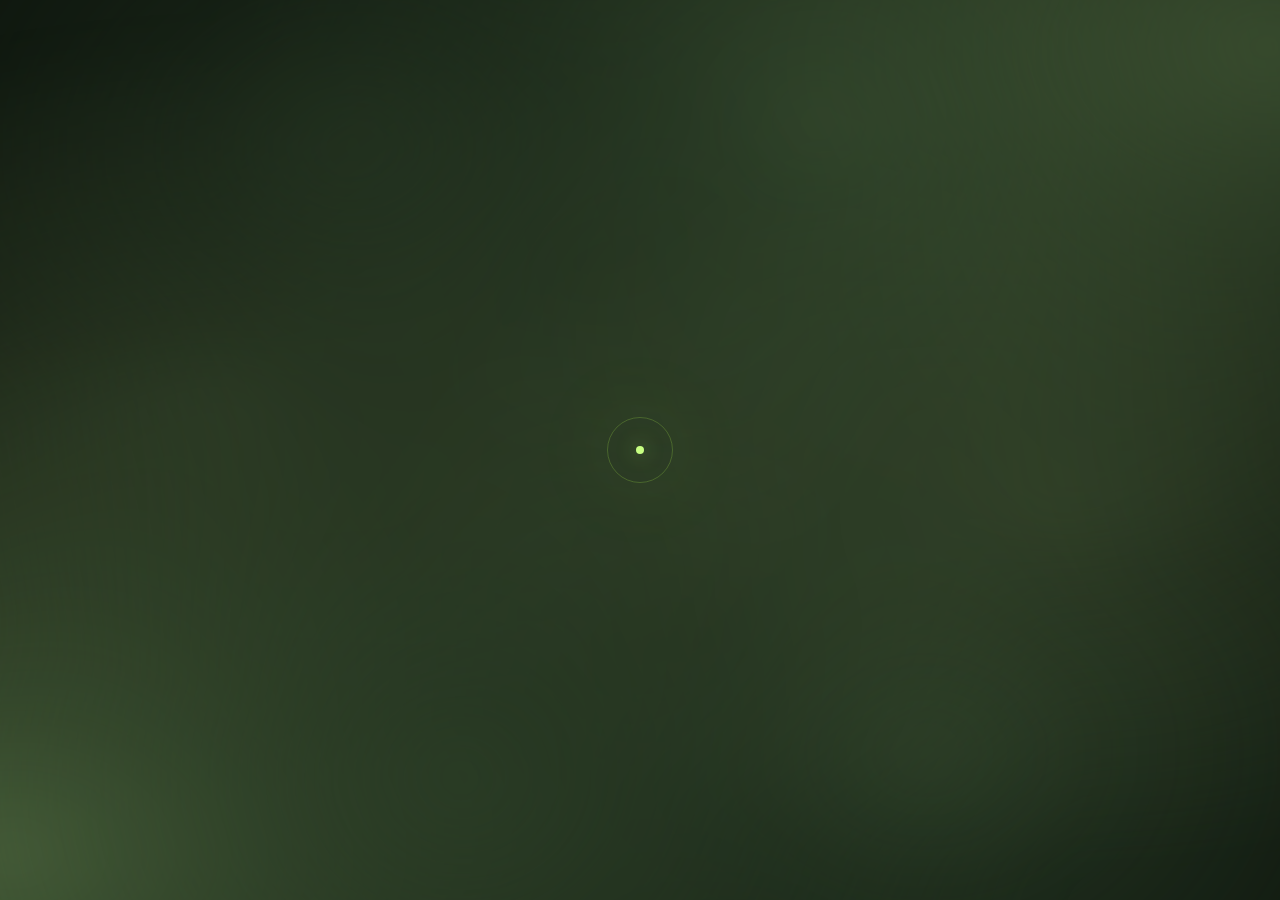
<file: index.html>
<!doctype html><html lang="en"><head><meta charset="UTF-8"><meta name="viewport" content="width=device-width,initial-scale=1,viewport-fit=cover"><meta name="theme-color" content="#030605"><meta name="description" content="The Mihir Method — explore Mihir Asodia’s work in marketing, brand and digital strategy."><meta property="og:title" content="The Mihir Method — Mihir Asodia"><meta property="og:description" content="A world of strategy, creative thinking and selected work."><title>The Mihir Method — Mihir Asodia</title><link rel="icon" href="data:image/svg+xml,%3Csvg xmlns='http://www.w3.org/2000/svg' viewBox='0 0 64 64'%3E%3Crect width='64' height='64' rx='18' fill='%23030605'/%3E%3Cpath d='M16 46V18l16 19 16-19v28' fill='none' stroke='%23B6FF4D' stroke-width='4'/%3E%3C/svg%3E"><link rel="stylesheet" href="style.css"></head><body>
<main id="world" aria-label="The Mihir Method interactive globe"><div id="atmosphere" aria-hidden="true"></div><div id="day-sky" aria-hidden="true"></div><div id="solar-halo" aria-hidden="true"></div><img id="poster" src="assets/world-poster.webp" alt="A miniature futuristic world with illuminated buildings, dark terrain and a rocket" hidden><img id="poster-day" src="assets/world-day.webp" alt="The same miniature world in daylight, with planted forests and rocket landing pads" hidden><canvas id="scene" tabindex="0" aria-label="Drag or use arrow keys to rotate the globe. Select a destination to fly there."></canvas><div id="labels" aria-label="Destinations"></div><div class="vignette" aria-hidden="true"></div></main>
<button id="entrance" aria-label="Part the clouds and enter the world"><span class="cloudbank left"></span><span class="cloudbank right"></span><span class="entry-orbit" aria-hidden="true"><i></i></span></button>
<div id="world-toolbar" class="world-toolbar" data-after-reveal inert><button id="lighting-toggle" class="lighting-toggle" aria-label="Switch to day mode" aria-pressed="false" title="Switch to day mode"><span class="mode-orbit" aria-hidden="true"><svg class="sun-icon" viewBox="0 0 24 24"><circle cx="12" cy="12" r="3.5"/><path d="M12 2v2m0 16v2M2 12h2m16 0h2M5 5l1.5 1.5m11 11L19 19M5 19l1.5-1.5m11-11L19 5"/></svg><svg class="moon-icon" viewBox="0 0 24 24"><path d="M18.5 15.5A8 8 0 0 1 8.5 5.2 8 8 0 1 0 18.5 15.5Z"/></svg></span></button></div>
<nav class="main-actions" data-after-reveal inert aria-label="Explore portfolio"><button id="explore" class="primary">Take a look <span aria-hidden="true"><i class="icon-arrow" aria-hidden="true"></i></span></button><button id="facts">Skip to the facts <span aria-hidden="true"><i class="icon-arrow" aria-hidden="true"></i></span></button></nav>
<dialog id="panel" aria-labelledby="panel-title"><header class="panel-header"><span class="wordmark">THE MIHIR METHOD<span>MIHIR ASODIA</span></span><div id="panel-tools" class="panel-tools"><button id="close" aria-label="Return to the globe">✕</button></div></header><nav id="panel-nav" aria-label="Portfolio sections"></nav><section id="content" tabindex="-1"></section><details class="preferences"><summary>World controls <span>Music · motion · quality</span></summary><div class="settings"><button id="sound" aria-pressed="false">Music off</button><button id="motion" aria-pressed="false">Reduce motion</button><button id="quality">Graphics: Auto</button><button id="help" aria-expanded="false">Controls</button></div><p id="help-text" hidden>Drag or use arrow keys to rotate. Choose a label to fly. Esc returns to the globe. Audio starts after interaction; use Music to mute.</p></details><p id="compatibility" hidden>Still view · Live 3D needs a WebGL-capable browser.</p><footer><span>AHMEDABAD, INDIA</span><button id="next">Continue the journey <i class="icon-arrow" aria-hidden="true"></i></button></footer></dialog>
<div id="flight-ui" aria-live="polite" hidden><span id="flight-text"></span><button id="skip-flight">Skip flight <i class="icon-arrow" aria-hidden="true"></i></button></div><p id="status" class="sr-only" aria-live="polite"></p>
<noscript><section class="no-script"><h1>The Mihir Method</h1><p>Mihir Asodia — Marketing, brand & digital strategy.</p><p>Enable JavaScript to explore the portfolio.</p><a href="mailto:Mihirasodia5@gmail.com">Email Mihir</a></section></noscript>
<script type="module" src="app.js"></script></body></html>
</file>
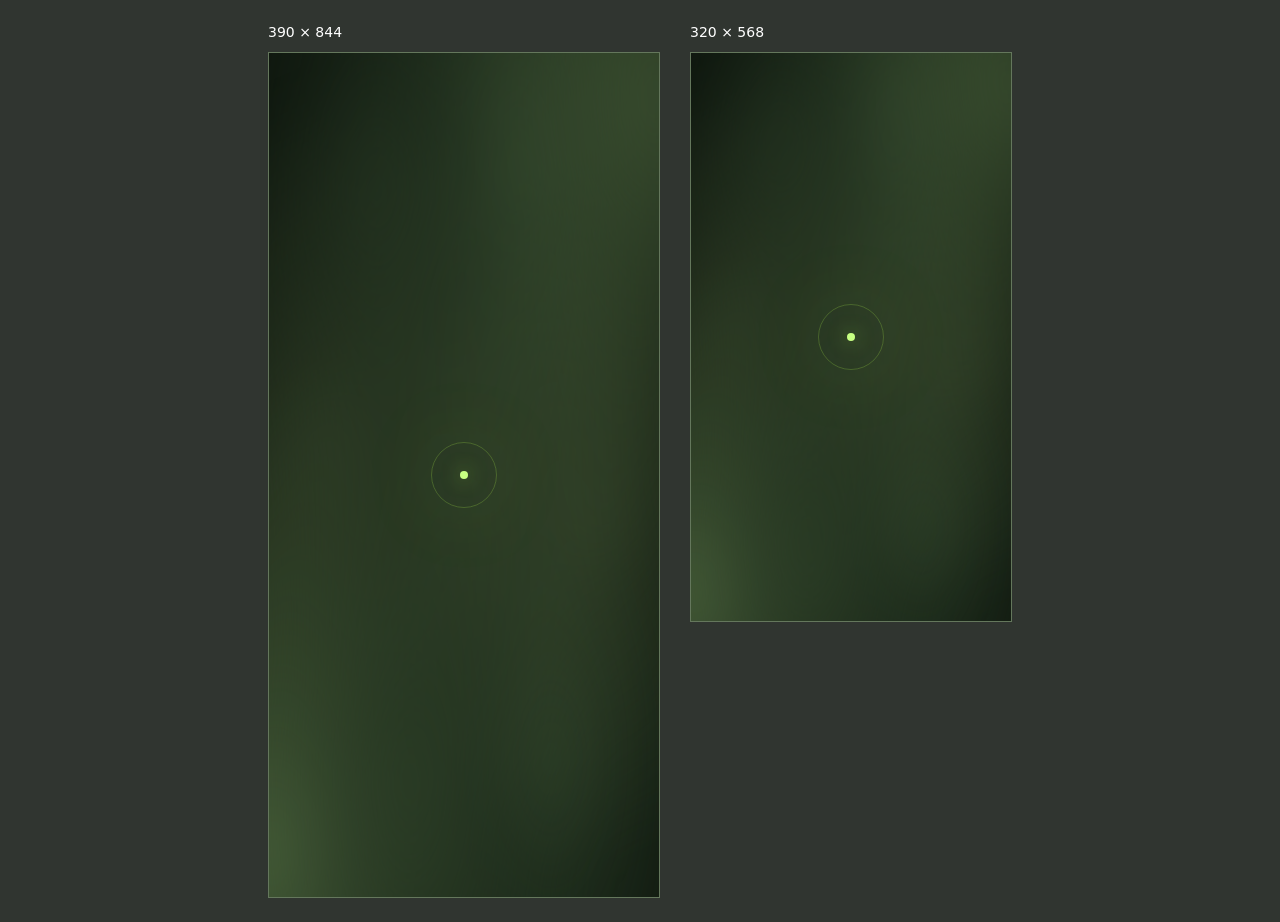
<file: qa-responsive.html>
<!doctype html><meta name="viewport" content="width=device-width,initial-scale=1"><title>Portfolio responsive QA</title><style>body{background:#303530;display:flex;gap:30px;justify-content:center;margin:24px;color:white;font:14px system-ui}iframe{display:block;border:1px solid #64775c;margin-top:12px}</style><div>390 × 844<iframe title="Phone portfolio" src="./index.html" width="390" height="844"></iframe></div><div>320 × 568<iframe title="Small phone portfolio" src="./index.html" width="320" height="568"></iframe></div>
</file>
<file: style.css>
:root{color-scheme:dark;--bg:#030605;--surface:#0c1210;--ink:#e7efdd;--muted:#8e9c8b;--line:#263228;--lime:#b6ff4d}*{box-sizing:border-box}html,body{margin:0;height:100%;overflow:hidden;background:var(--bg);color:var(--ink);font:14px/1.65 system-ui,-apple-system,BlinkMacSystemFont,"Segoe UI",sans-serif}button,a{-webkit-tap-highlight-color:transparent}button{font:inherit;color:inherit;cursor:pointer}button:focus-visible,a:focus-visible,[tabindex]:focus-visible{outline:2px solid var(--lime);outline-offset:4px}button{touch-action:manipulation}#world{position:fixed;inset:0;isolation:isolate}#atmosphere{position:absolute;inset:0;background:radial-gradient(ellipse at 49% 42%,#23352580 0,#0b140c55 40%,#030605 76%)}#atmosphere:after{content:"";position:absolute;inset:0;background:radial-gradient(ellipse at 12% 65%,#c1ff7310,transparent 34%),radial-gradient(ellipse at 88% 35%,#b8ff4d12,transparent 28%)}#scene{display:block;position:absolute;inset:0;width:100%;height:100%;touch-action:none;cursor:grab}#scene:active{cursor:grabbing}#poster{position:absolute;inset:0;width:100%;height:100%;object-fit:contain;opacity:.95}#labels{position:absolute;inset:0;pointer-events:none;transition:opacity .4s}.destination{position:absolute;left:0;top:0;white-space:nowrap;padding:9px 15px;border:1px solid #b8db8340;border-radius:6px;background:#08100bd9;color:#e1efd5;backdrop-filter:blur(12px);font-size:12px;letter-spacing:.015em;pointer-events:auto;box-shadow:0 4px 20px #0005;transition:opacity .3s,background .2s,scale .2s;will-change:transform}.destination:before{content:"";display:inline-block;width:5px;height:5px;border-radius:50%;background:var(--lime);box-shadow:0 0 9px #b6ff4d90;margin:0 9px 2px 0}.destination:after{content:"";position:absolute;top:100%;left:50%;height:22px;width:1px;background:linear-gradient(#c9f3a770,#c9f3a710)}.destination:hover{background:#1a2714f0;scale:1.04;border-color:#b6ff4d88}.vignette{position:absolute;inset:0;pointer-events:none;box-shadow:inset 0 0 12vw #0008}.main-actions{position:fixed;bottom:max(32px,env(safe-area-inset-bottom));left:50%;transform:translateX(-50%);display:flex;gap:12px;z-index:4;opacity:0;pointer-events:none;transition:opacity .7s,translate .7s;translate:0 12px}.entered .main-actions{opacity:1;pointer-events:auto;translate:0 0}.main-actions button{border:1px solid #b0c8a15c;border-radius:40px;background:#08120bbf;backdrop-filter:blur(18px);padding:13px 24px;font-size:12px;font-weight:500;white-space:nowrap;transition:background .2s,transform .2s}.main-actions .primary{color:#172006;background:var(--lime);border-color:var(--lime);box-shadow:0 0 28px #b6ff4d10}.main-actions button span{margin-left:25px}.main-actions button:hover{transform:translateY(-3px);border-color:var(--lime)}.main-actions .primary:hover{background:#d0ff8b}#entrance{position:fixed;inset:0;width:100%;height:100%;border:0;padding:0;z-index:8;background:#060b07;overflow:hidden;transition:background 2s;cursor:pointer}.cloudbank{position:absolute;inset:-20%;background:radial-gradient(ellipse at 27% 45%,#667c4b60 0,transparent 36%),radial-gradient(ellipse at 60% 24%,#2d4028 0,transparent 40%),radial-gradient(ellipse at 66% 74%,#263723 0,transparent 42%),radial-gradient(ellipse at 15% 82%,#49613b 0,transparent 36%);filter:blur(23px);transition:transform 3s cubic-bezier(.2,.65,.2,1),opacity 2.5s}.cloudbank.right{transform:rotate(180deg);opacity:.7}.entry-orbit{position:absolute;left:50%;top:50%;margin:-33px;width:66px;height:66px;border:1px solid #b6ff4d38;border-radius:50%;box-shadow:0 0 100px #b6ff4d16;animation:breathe 3s infinite}.entry-orbit i{position:absolute;inset:28px;background:#c7ff82;border-radius:50%;box-shadow:0 0 18px #b6ff4d80}.revealed{background:transparent!important;pointer-events:none!important}.revealed .left{transform:translateX(-90%);opacity:0}.revealed .right{transform:translateX(90%) rotate(180deg);opacity:0}.revealed .entry-orbit{opacity:0;animation:none}@keyframes breathe{50%{transform:scale(1.2);box-shadow:0 0 160px #b6ff4d26}}[hidden]{display:none!important}
dialog{position:fixed;inset:24px 24px 24px auto;margin:0;width:min(570px,calc(100% - 48px));height:calc(100dvh - 48px);max-height:none;max-width:none;border:1px solid #a1c7752a;border-radius:15px;background:#08100ceF;color:var(--ink);padding:0;box-shadow:-30px 0 100px #0006;backdrop-filter:blur(25px);overflow:hidden}dialog[open]{display:flex;flex-direction:column;animation:panelIn .35s ease-out}dialog::backdrop{background:#0002}dialog.facts-panel{width:min(850px,calc(100% - 48px))}@keyframes panelIn{from{opacity:0;translate:20px 0}to{opacity:1;translate:0 0}}.panel-header{display:flex;justify-content:space-between;align-items:center;padding:25px 28px;border-bottom:1px solid var(--line)}.wordmark{font-size:10px;letter-spacing:.22em;color:var(--lime);line-height:1.5}.wordmark>span{display:block;font-size:9px;letter-spacing:.13em;color:#6e806c;margin-top:5px}.panel-header button{width:34px;height:34px;border:1px solid #6f8b5a40;background:none;border-radius:50%;color:#b7c7aa;font-size:13px}#panel-nav{display:flex;gap:19px;padding:14px 28px;overflow:auto;flex-shrink:0;scrollbar-width:thin;border-bottom:1px solid var(--line)}#panel-nav button{border:0;background:none;padding:2px 0;font-size:10px;white-space:nowrap;color:#87977f}#panel-nav button[aria-current=true]{color:var(--lime)}#content{padding:28px 32px 40px;overflow:auto;overscroll-behavior:contain;flex:1;scrollbar-width:thin;scrollbar-color:#445238 transparent}#content h1{font:400 clamp(34px,4vw,49px)/1.12 system-ui,sans-serif;letter-spacing:-.055em;margin:18px 0 20px;max-width:650px}#content h2{font:500 21px/1.3 system-ui,sans-serif;letter-spacing:-.03em;margin:24px 0 10px}#content p{color:#a4b39c;font-size:13px;line-height:1.85}.section-number{font:9px ui-monospace,monospace;letter-spacing:.17em;color:#a5c975}.project{display:block;text-align:left;padding:24px 0;border:0;border-bottom:1px solid var(--line);background:none;width:100%}.project-top{display:flex;align-items:center;justify-content:space-between;gap:16px}.project h2{margin:7px 0!important}.project .arrow{color:var(--lime);font-size:21px}.project p{margin:8px 0 0}.project:hover h2{color:var(--lime)}.meta{font:9px/1.8 ui-monospace,monospace;letter-spacing:.09em;text-transform:uppercase;color:#7c9569}.back{border:0;background:none;padding:0;font-size:11px;color:#b6d88e;margin-bottom:28px}.quote{font:300 25px/1.5 system-ui,sans-serif;letter-spacing:-.025em;margin:30px 0;color:#daefbc;border-left:2px solid #b6ff4d60;padding-left:22px}.record{padding:21px 0;border-bottom:1px solid var(--line)}.record h2{margin:8px 0 10px!important}.tags{display:flex;flex-wrap:wrap;gap:8px;margin-top:24px}.tags span{padding:6px 11px;border:1px solid #a4c57235;border-radius:30px;font-size:10px;color:#c3daa8}.links{display:flex;flex-wrap:wrap;gap:10px;margin:30px 0}.links a{padding:12px 18px;border:1px solid #7d9b634f;border-radius:30px;color:#c5e7a0;font-size:12px;text-decoration:none}.links a:hover{border-color:var(--lime)}.contact-detail{display:block;color:#b7caa8;text-decoration:none;margin:8px 0;overflow-wrap:anywhere}.settings{display:flex;flex-wrap:wrap;gap:7px;padding:14px 28px;border-top:1px solid var(--line);flex-shrink:0}.settings button{padding:5px 10px;border:1px solid #75905d35;border-radius:30px;font-size:9px;background:none;color:#97ab85}.settings button[aria-pressed=true]{color:var(--lime);border-color:#b6ff4d60}#help-text,#compatibility{margin:0;padding:0 28px 14px;color:#8da17e;font-size:11px}footer{display:flex;justify-content:space-between;align-items:center;padding:18px 28px;border-top:1px solid var(--line);font:8px ui-monospace,monospace;letter-spacing:.1em;color:#64765c;flex-shrink:0}footer button{border:0;background:none;color:#b8d993;font-size:11px;letter-spacing:0}#flight-ui{position:fixed;bottom:28px;left:50%;transform:translateX(-50%);display:flex;gap:24px;align-items:center;padding:10px 18px;border:1px solid #9fc37430;border-radius:40px;background:#050b07d9;z-index:5;backdrop-filter:blur(14px)}#flight-text{font:9px ui-monospace,monospace;letter-spacing:.08em;color:#a4ba90}#skip-flight{border:0;background:none;font-size:10px;color:#d5f7ad;white-space:nowrap}.flying .main-actions,.panel-open .main-actions{opacity:0;pointer-events:none}.flying #labels,.panel-open #labels{opacity:0;pointer-events:none}.flying .destination,.panel-open .destination{pointer-events:none}.sr-only{position:absolute;width:1px;height:1px;overflow:hidden;clip-path:inset(50%)}.no-script{position:fixed;inset:0;padding:15vh 10vw;background:#030605;z-index:12}
@media(max-width:700px){.destination{font-size:10px;padding:7px 10px}.main-actions{bottom:max(25px,env(safe-area-inset-bottom));gap:8px}.main-actions button{font-size:11px;padding:13px 17px}.main-actions button span{margin-left:12px}dialog,dialog.facts-panel{inset:auto 10px 10px 10px;width:calc(100% - 20px);height:76dvh;border-radius:15px;max-height:calc(100dvh - 20px)}.panel-header{padding:17px 21px}.wordmark{font-size:9px}.wordmark>span{font-size:8px}#panel-nav{padding:12px 21px;gap:17px}#content{padding:22px 24px 28px}#content h1{font-size:34px}.settings{padding:12px 20px;gap:5px}.settings button{padding:5px 8px;font-size:9px}footer{padding:15px 20px}#flight-ui{gap:15px;max-width:95vw}#flight-text{font-size:8px;white-space:nowrap}#help-text,#compatibility{padding:0 20px 12px}}
@media(prefers-reduced-motion:reduce){*,*:before,*:after{animation:none!important;transition-duration:.01ms!important}}
.icon-arrow,.arrow:after{display:inline-block;width:8px;height:8px;border-top:1px solid currentColor;border-right:1px solid currentColor;background:linear-gradient(135deg,transparent 44%,currentColor 45%,currentColor 55%,transparent 56%);vertical-align:middle}.arrow{font-size:0!important}.arrow:after{content:""}.links .icon-arrow{margin-left:10px}footer .icon-arrow,#skip-flight .icon-arrow{margin-left:7px}
/* One continuous atmosphere, from pearl daylight to electric night. */
:root{--daylight:0;--read:#b6c4ad;--soft:#8fa381;--accent:#b6ff4d;--panel:#08100cf2}
#day-sky{position:absolute;inset:0;opacity:var(--daylight);background:radial-gradient(ellipse at 26% 22%,#fff7db 0,transparent 32%),radial-gradient(ellipse at 52% 46%,#d9eee5 5%,#a2c4c2 62%,#70928b 100%);pointer-events:none}
#solar-halo{position:absolute;inset:0;pointer-events:none;opacity:var(--daylight);background:radial-gradient(circle at 23% 22%,#fffce9bc 0, #fffce930 3%,transparent 17%)}
.vignette{opacity:calc(1 - var(--daylight)*.8)}
.world-toolbar{position:fixed;right:max(28px,env(safe-area-inset-right));top:max(24px,env(safe-area-inset-top));z-index:5;opacity:0;pointer-events:none;transition:opacity .6s}
.entered .world-toolbar{opacity:1;pointer-events:auto}.panel-open .world-toolbar{opacity:0;pointer-events:none}
.lighting-toggle{width:48px;height:48px;display:grid;place-items:center;border:1px solid #a7c38b55;border-radius:50%;background:#0c1713a6;backdrop-filter:blur(18px);color:#d6f2b6;box-shadow:0 4px 22px #0002;transition:background .6s,box-shadow .3s,transform .3s}
.lighting-toggle:hover{transform:rotate(-9deg);box-shadow:0 0 25px #b6ff4d25}.mode-orbit{position:relative;display:block;width:30px;height:30px;border:1px solid #a8d77c35;border-radius:50%;overflow:hidden}.mode-orbit svg{position:absolute;inset:4px;width:20px;height:20px;fill:none;stroke:currentColor;stroke-width:1.3;stroke-linecap:round;stroke-linejoin:round;transition:transform .7s,opacity .7s}.sun-icon{opacity:0;transform:translateY(24px) rotate(-90deg)}.moon-icon{opacity:1;transform:none}
[data-theme=day] .sun-icon{opacity:1;transform:none}[data-theme=day] .moon-icon{opacity:0;transform:translateY(-24px) rotate(70deg)}
.panel-tools{display:flex;align-items:center;gap:10px}.panel-header .lighting-toggle{width:34px;height:34px}.panel-header .lighting-toggle .mode-orbit{border:0}.panel-header .lighting-toggle svg{inset:5px}
#content p{font-size:14px;color:var(--read);line-height:1.85}#content h1{font-size:clamp(34px,3.8vw,46px);line-height:1.14;letter-spacing:-.045em;max-width:480px}#content .record p{margin-bottom:0}.meta{color:var(--soft);font-size:10px}.section-number{color:var(--accent)}dialog{background:var(--panel)}
[data-theme=day]{color-scheme:light;--ink:#162e27;--read:#38564a;--soft:#526d57;--line:#33564229;--accent:#376314;--panel:#f5f9eff5}
[data-theme=day] .destination{background:#f4fae9e8;color:#244231;border-color:#60894355;box-shadow:0 4px 20px #284f3020}[data-theme=day] .destination:hover{background:#fffdf1}[data-theme=day] .destination:before{background:#5f911c;box-shadow:none}[data-theme=day] .destination:after{background:linear-gradient(#46623988,#46623910)}
[data-theme=day] .lighting-toggle{background:#f5f9e8c9;color:#486b25;border-color:#50773e50}[data-theme=day] .main-actions button{background:#f4f8ebcf;color:#284332;border-color:#51794355}[data-theme=day] .main-actions .primary{background:#d9f69d;border-color:#6b992e;color:#1c3610}
[data-theme=day] .wordmark,[data-theme=day] #panel-nav button[aria-current=true],[data-theme=day] .project .arrow,[data-theme=day] .project:hover h2,[data-theme=day] .back,[data-theme=day] footer button{color:#3b671d}
[data-theme=day] .wordmark>span,[data-theme=day] footer,[data-theme=day] #panel-nav button,[data-theme=day] #help-text,[data-theme=day] #compatibility{color:#58705d}[data-theme=day] .quote{color:#294d30;border-color:#8caf44}[data-theme=day] .links a,[data-theme=day] .tags span,[data-theme=day] .settings button{color:#365730;border-color:#527c3c55}[data-theme=day] .settings button[aria-pressed=true]{color:#213f0b;background:#d8efbb}[data-theme=day] .panel-header button{color:#355533;border-color:#527c3c55}
[data-theme=day] #flight-ui{background:#eef5dfdc;border-color:#50753750}[data-theme=day] #flight-text{color:#37542b}[data-theme=day] #skip-flight{color:#284a14}[data-theme=day] #entrance{background:#afc5b4}[data-theme=day] .cloudbank{filter:blur(23px) brightness(2.3) saturate(.45)}
@media(max-width:700px){.world-toolbar{top:max(18px,env(safe-area-inset-top));right:18px}.lighting-toggle{width:44px;height:44px}#content h1{font-size:34px}.panel-tools{gap:6px}#flight-ui{width:max-content;gap:12px;padding:10px 14px}#flight-text{font-size:7px}}
@media(prefers-reduced-motion:reduce){.mode-orbit svg{transition:none}}

#poster,#poster-day{position:absolute;inset:0;width:100%;height:100%;object-fit:contain;pointer-events:none}#poster{opacity:calc(1 - var(--daylight))}#poster-day{opacity:var(--daylight)}

.preferences{border-top:1px solid var(--line);flex-shrink:0}.preferences summary{cursor:pointer;font-size:11px;padding:12px 28px;color:var(--read);list-style:none;display:flex;align-items:center;justify-content:space-between;gap:10px}.preferences summary:after{content:'+';font-size:16px;color:var(--accent)}.preferences[open] summary:after{content:'−'}.preferences summary span{margin-left:auto;font-size:9px;color:var(--soft)}.preferences summary::-webkit-details-marker{display:none}.preferences .settings{border:0;padding-top:0}.settings button{min-height:32px}.preferences summary:focus-visible{outline:2px solid var(--lime);outline-offset:-4px}#compatibility{padding-top:0;padding-bottom:10px;font-size:10px}#panel-nav{scrollbar-width:none}#panel-nav::-webkit-scrollbar{display:none}.still-world #poster,.still-world #poster-day,.still-world #day-sky,.still-world #solar-halo{transition:opacity 2.4s ease}
@media(max-width:700px){#poster,#poster-day{transform:scale(1.5)}.preferences summary{padding:10px 20px}.settings button{font-size:10px;min-height:34px}}
@media(max-width:700px) and (max-height:650px){dialog,dialog.facts-panel{height:90dvh}.panel-header{padding:13px 20px}#content{padding-top:20px}.preferences summary span{display:none}}
</file>
